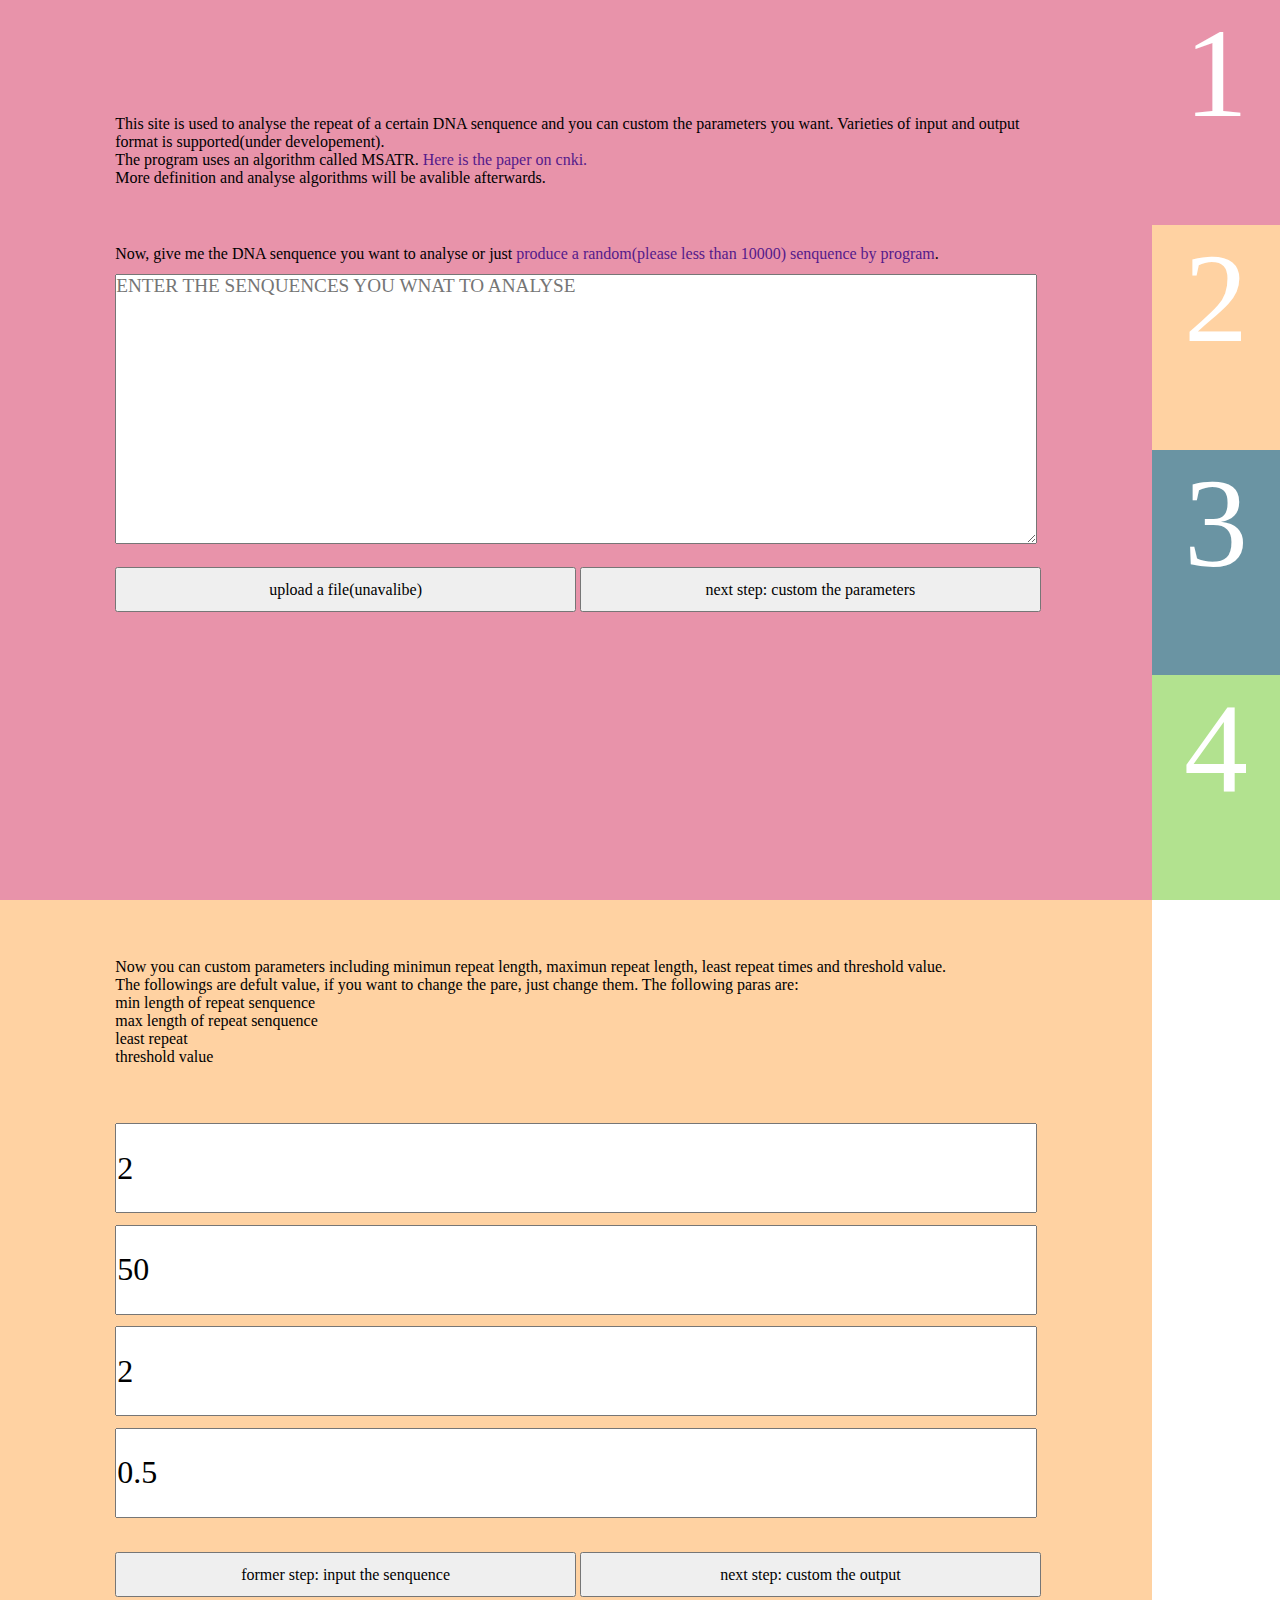
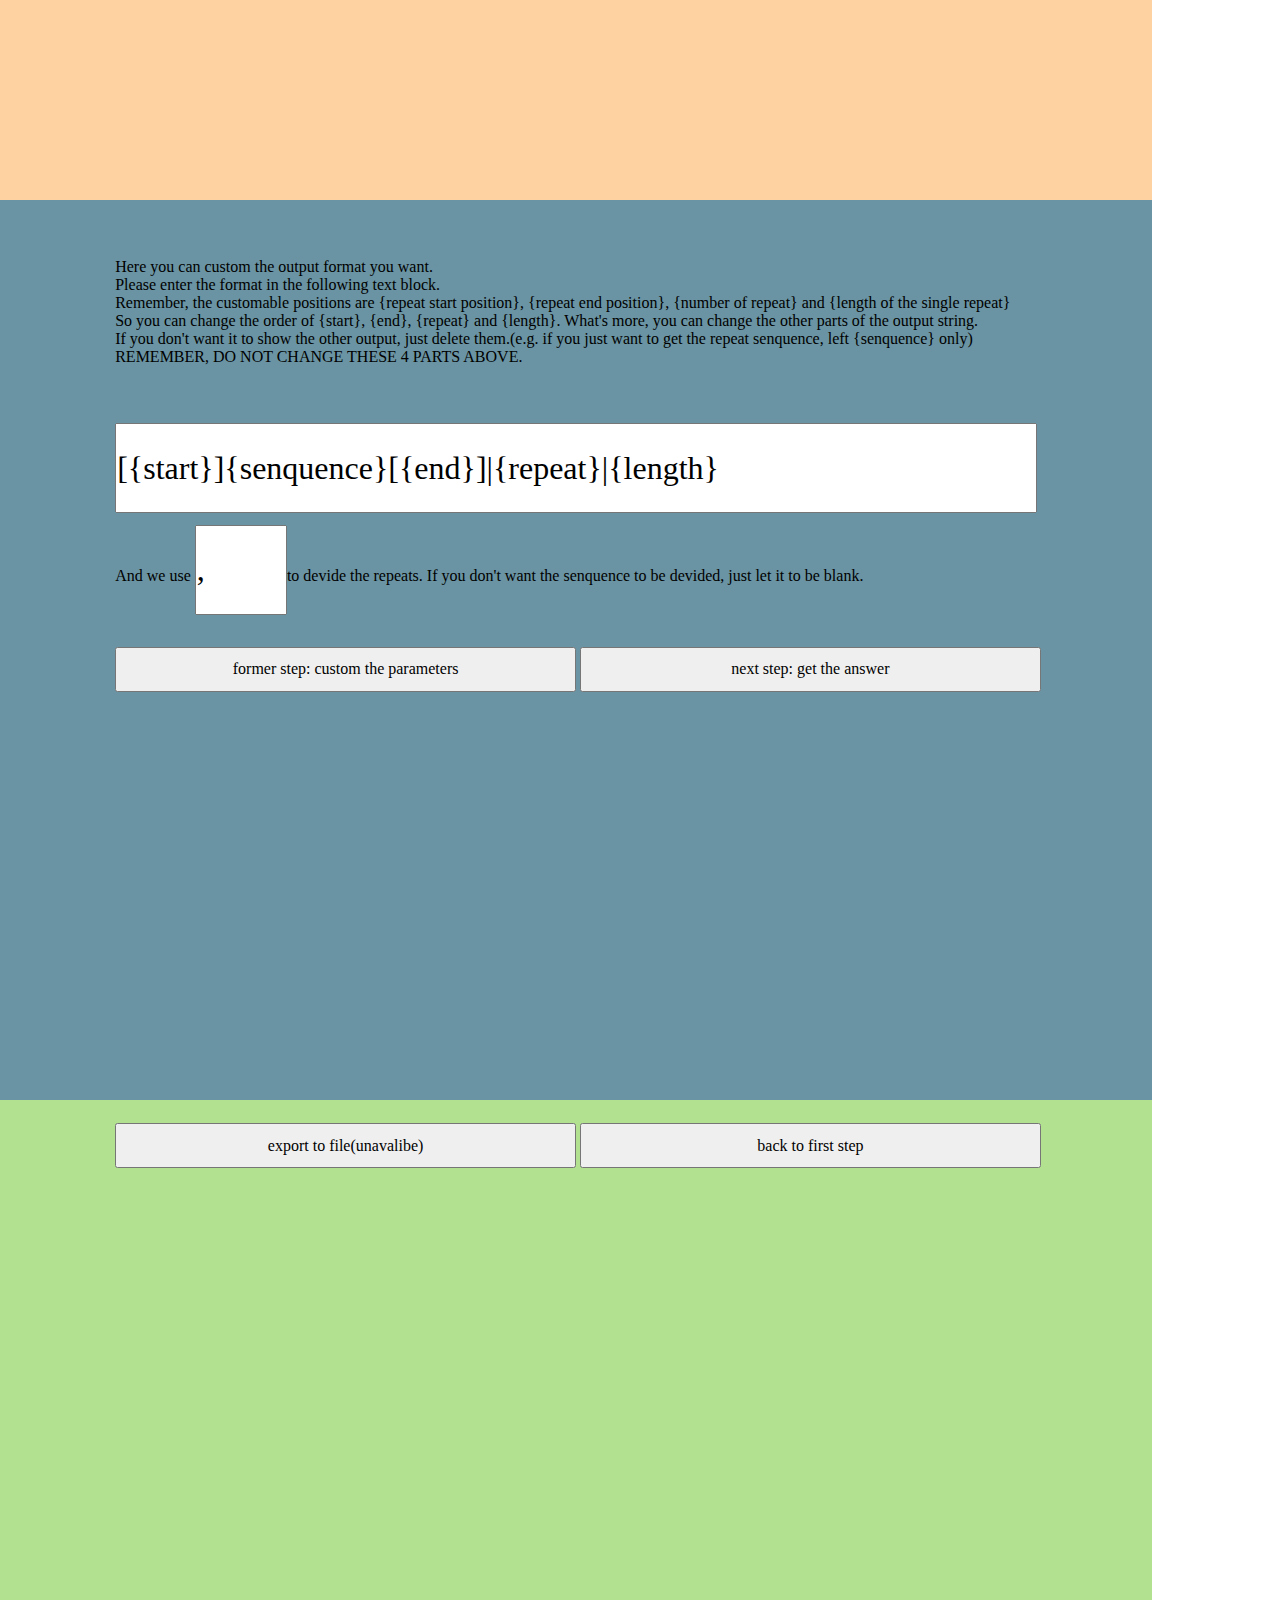
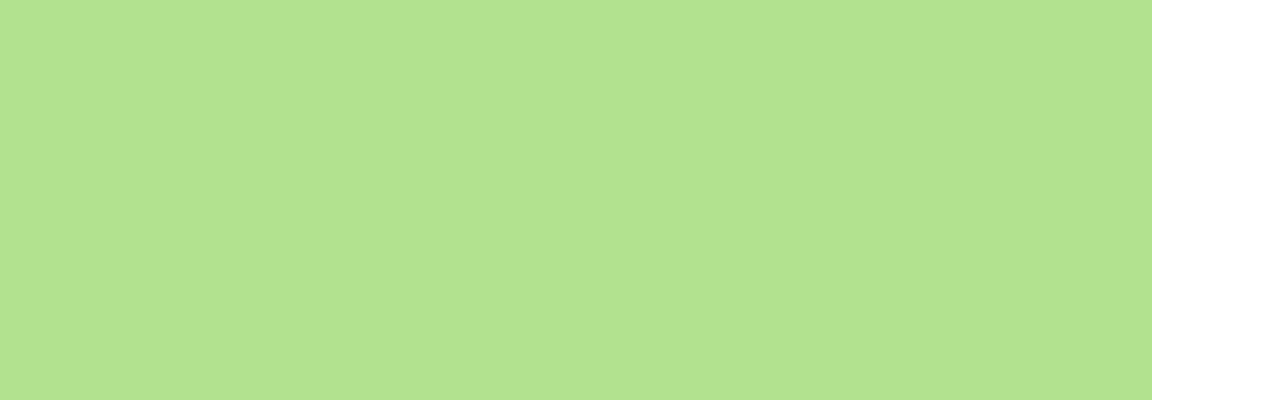
<file: index.html>
<html>
	<head>
		<meta http-equiv="Content-Type" content="text/html;charset=utf-8" />
		<style type="text/css">
			* {
				margin: 0px;
				transition-duration: 0.5s;
				font-family: "Microsoft YaHei";
			}
			a {
				text-decoration: none;
			}
			.top-cover {
				width: 50%;
				height: 50%;
				float: left;
				background-color: #DDDDDD;
				font-size: 5em;
				text-align: center;
				color: #DDDDDD;
				vertical-align: middle;
				line-height: 5em;
				cursor: pointer;
			}
			.top-cover:hover {
				background-color: #FFFFFF;
				color: #123456;
			}
			#right-up {
				line-height: 1em;
			}
		</style>
	</head>
	<body>
		<script>window.location.replace('./index_ver2.html')</script>
		<a href="" href="" onclick="window.open('./index_ver2.html'); return false;"><div id="right-up" class="top-cover">sequences<br/>repeat<br/>counter</div></a>
		<a href="" onclick="window.open('./translation.pdf'); return false;"><div id="left-up" class="top-cover">translations</div></a>
		<a href="" onclick="window.open('./questions.pdf'); return false;"><div id="right-down" class="top-cover">questions</div></a>
		<a href="" onclick="window.open('https://github.com/fifth'); return false;"><div id="left-down" class="top-cover">about me</div></a>
	</body>
</html>
</file>
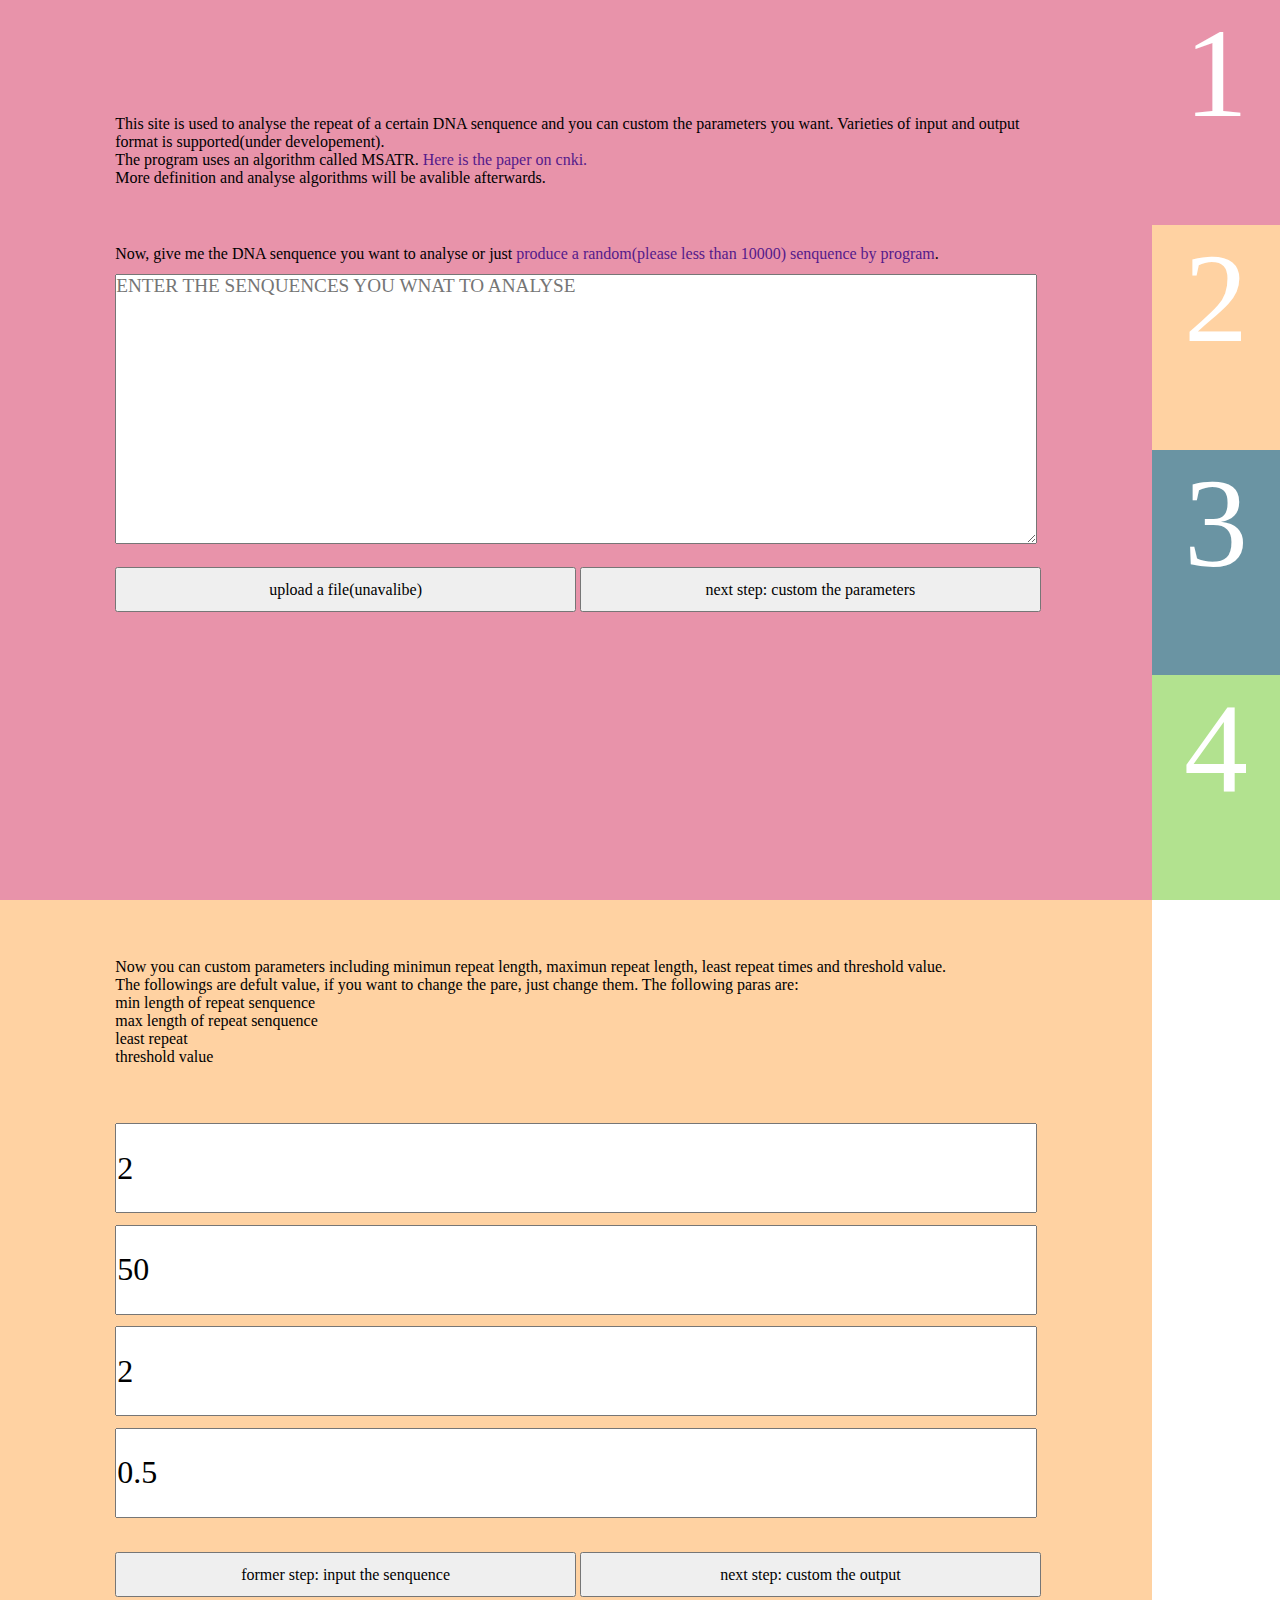
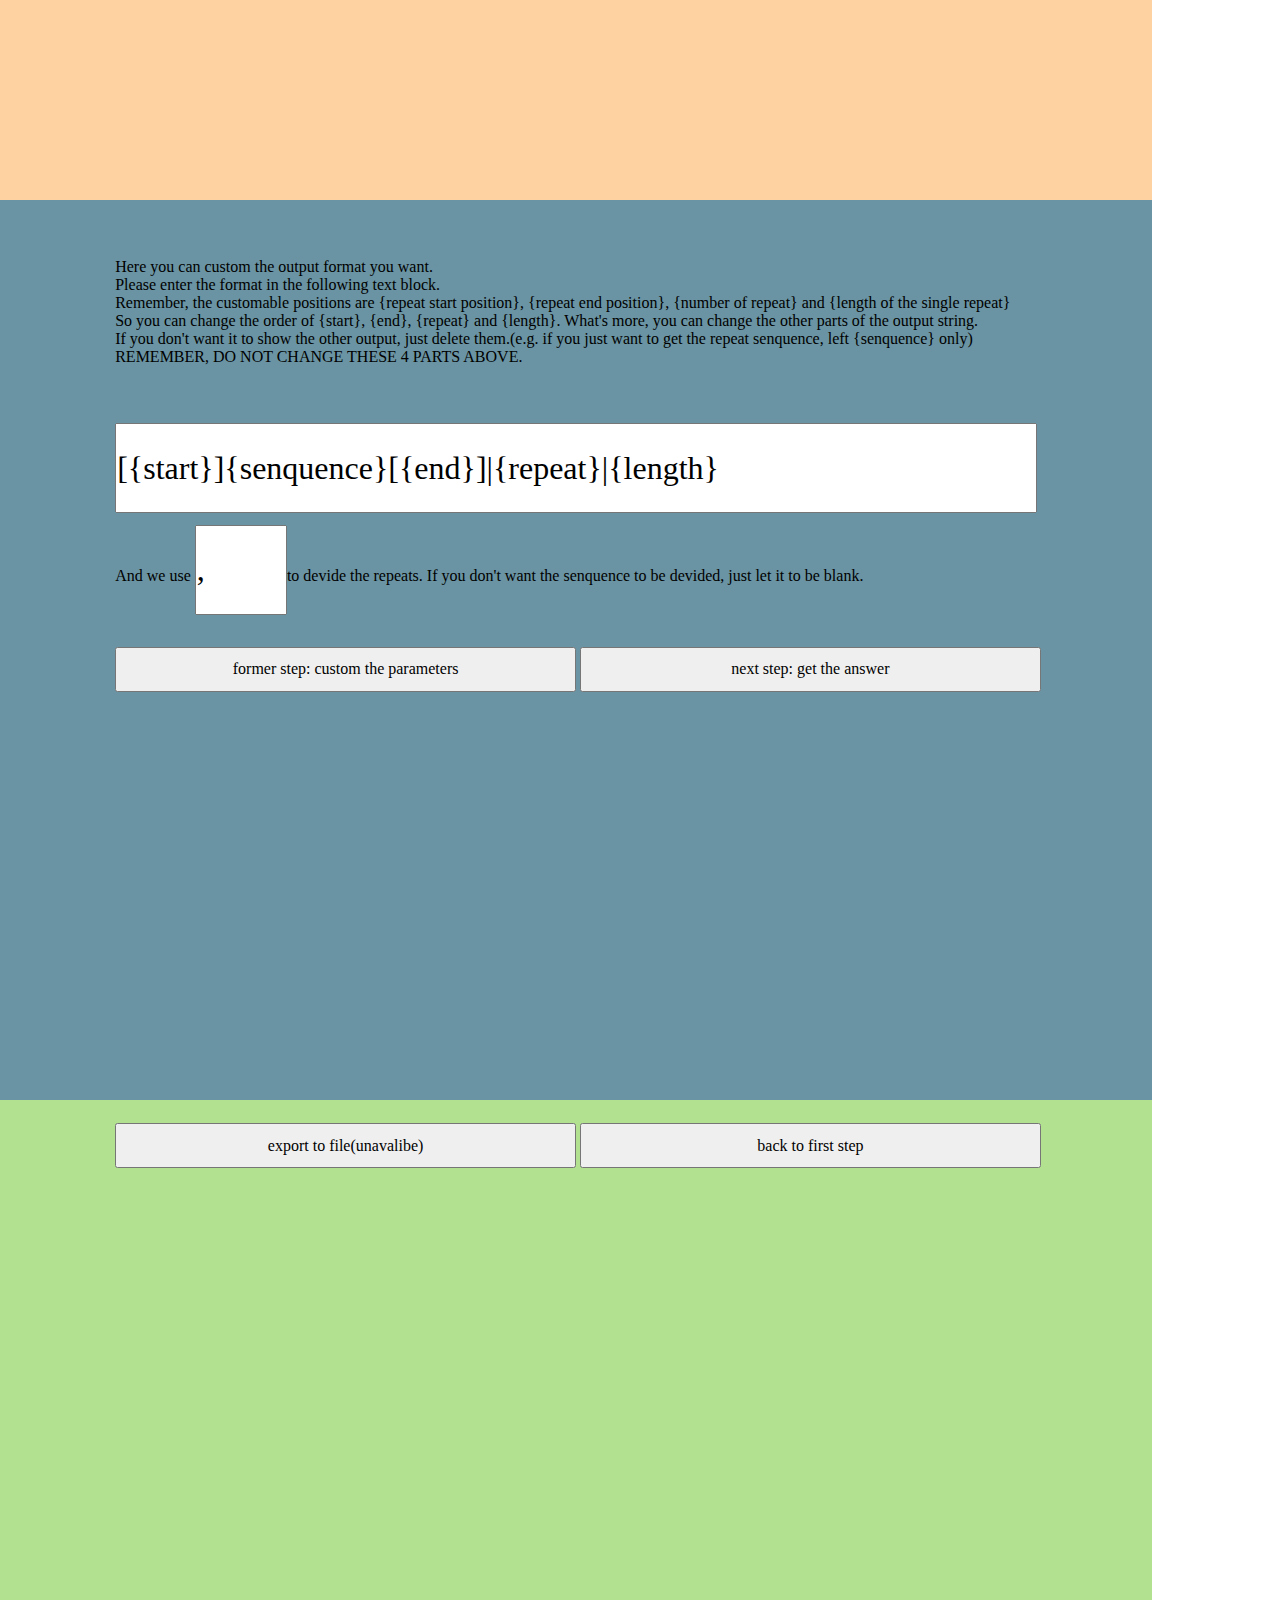
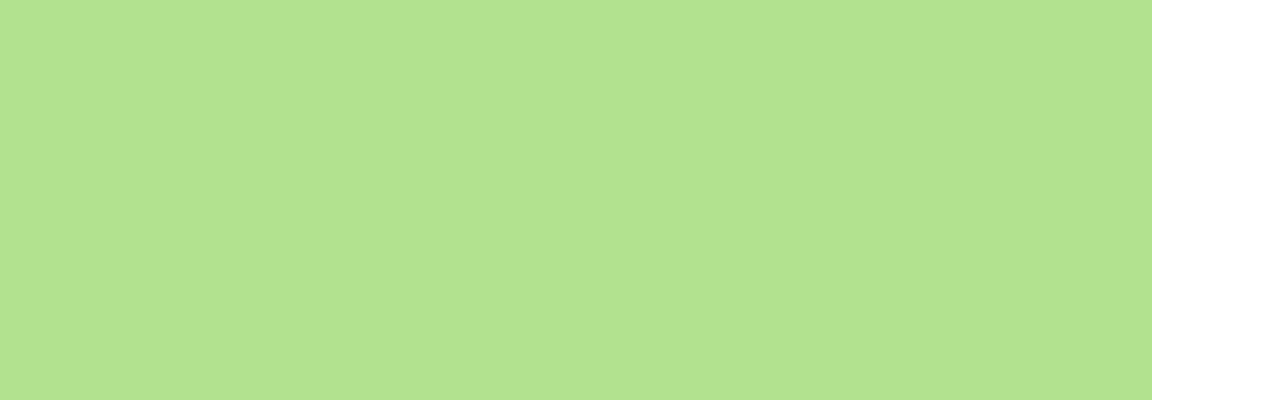
<file: index_ver2.html>
<html>
	<head>
		<meta http-equiv="Content-Type" content="text/html;charset=utf-8" />
		<link rel="stylesheet" type="text/css" href="main.css">
		<script type="text/javascript" src="jquery-2.1.1.js"></script>
		<script type="text/javascript" src="jquery.scrollTo.js"></script>
		<script type="text/javascript" src="main.js"></script>
		<style type="text/css">
			#back{
				text-wrap: none;
				/*opacity: 0;*/
				width: 150px;
				left: -95px;
			}
			#back:hover {
				opacity: 1;
				left: 0px;
			}
		</style>
	</head>
	<body>
		<div id="step_input" class="steps" style="top: 0%; background-color: #E893AA;">
			<p style="margin-top: 10%; margin-bottom: 5%;">
				This site is used to analyse the repeat of a certain DNA senquence and you can custom the parameters you want. Varieties of input and output format is supported(under developement).<br />
				The program uses an algorithm called MSATR. <a href="" onclick="window.open('http://cpfd.cnki.com.cn/Article/CPFDTOTAL-ZJSS200810002033.htm'); return false;">Here is the paper on cnki.</a><br />
				More definition and analyse algorithms will be avalible afterwards.
			</p>
			<p>
				Now, give me the DNA senquence you want to analyse or just <a href="" onclick="random_senquence(); return false;">produce a random(please less than 10000) senquence by program</a>.
			</p>
			<textarea placeholder="enter the senquences you wnat to analyse" id="senquence" style="margin-top: 1%; width: 80%; height: 30%; font-size:1.2em"></textarea><br />
			<input type="button" class="button" value="upload a file(unavalibe)" style="margin-left: 10%" onclick="scroll_to('1')" />
			<input type="button" class="button" value="next step: custom the parameters" onclick="scroll_to('1')" />
		</div>
		<div id="step_param" class="steps" style="top: 100%; background-color: #FFD2A2;">
			<p style="margin-top: 5%; margin-bottom: 5%;">
				Now you can custom parameters including minimun repeat length, maximun repeat length, least repeat times and threshold value.<br />
				The followings are defult value, if you want to change the pare, just change them.
				The following paras are:<br />
				min length of repeat senquence<br />
				max length of repeat senquence<br />
				least repeat<br />
				threshold value
			</p>
			<input type="text" id="min_len" class="text" placeholder="set the min length of repeat senquence" value="2" />
			<br />
			<input type="text" id="max_len" class="text" placeholder="set the max length of repeat senquence" value="50" />
			<br />
			<input type="text" id="repeat" class="text" placeholder="set the least repeat" value="2" />
			<br />
			<input type="text" id="r" class="text" placeholder="set the threshold value" value="0.5" />
			<br />
			<input type="button" class="button" value="former step: input the senquence" style="margin-left: 10%" onclick="scroll_to('0')" />
			<input type="button" class="button" value="next step: custom the output" onclick="scroll_to('2')" />
		</div>
		<div id="step_output" class="steps" style="top: 200%; background-color: #6A94A3;">
			<p style="margin-top: 5%; margin-bottom: 5%;">
				Here you can custom the output format you want.<br />
				Please enter the format in the following text block.<br />
				Remember, the customable positions are {repeat start position}, {repeat end position}, {number of repeat} and {length of the single repeat}<br />
				So you can change the order of {start}, {end}, {repeat} and {length}. What's more, you can change the other parts of the output string.<br />
				If you don't want it to show the other output, just delete them.(e.g. if you just want to get the repeat senquence, left {senquence} only)<br />
				REMEMBER, DO NOT CHANGE THESE 4 PARTS ABOVE.
			</p>
			<input type="text" id="format" class="text" value="[{start}]{senquence}[{end}]|{repeat}|{length}" />
			<p>And we use <input type="text" id="devide" class="text" value="," style="display: inline; width: 10%; margin-right: 0px; margin-left: 0px;" />to devide the repeats. If you don't want the senquence to be devided, just let it to be blank.</p>
			<input type="button" class="button" style="margin-left: 10%" value="former step: custom the parameters" onclick="scroll_to('1')" />
			<input type="button" class="button" value="next step: get the answer" onclick="send_quest(); scroll_to('3')" />
		</div>
		<div id="step_answer" class="steps" style="top: 300%; background-color: #B2E28F;">
			<input type="button" class="button" style="margin-left: 10%" value="export to file(unavalibe)" />
			<input type="button" class="button" value="back to first step" onclick="scroll_to('0')" />
			<p id="answer" style="margin-top: 5%; margin-bottom: 5%; word-break:break-all;"></p>
		</div>
		<div id="guide" class="guide">
			<div class="guide_step" id="guide1" onclick="scroll_to('0')">1</div>
			<div class="guide_step" id="guide2" onclick="scroll_to('1')">2</div>
			<div class="guide_step" id="guide3" onclick="scroll_to('2')">3</div>
			<div class="guide_step" id="guide4" onclick="scroll_to('3')">4</div>
		</div>
		<!--<a href="./index.html"><div id='back' style="height: 50px; background-color: white; position: fixed; top: 0px; line-height: 50px; text-align: center; color: #000000;">back to the index</div></a>-->
	</body>
</html>
</file>
<file: main.css>
* {
	margin: 0px;
	padding: 0px;
	transition-duration: 0.5s;
	-moz-transition-duration: 0.5s; /* Firefox 4 */
	-webkit-transition-duration: 0.5s; /* Safari 和 Chrome */
	-o-transition-duration: 0.5s; /* Opera */
	font-family: "微软雅黑"
}
a {
	text-decoration: none;
}
textarea {
	text-transform: uppercase;
}
.steps {
	width: 90%;
	height: 100%;
	font-size: 1em;
	position: absolute;
}
.guide {
	height: 100%;
	width: 10%;
	position: fixed;
	right: 0px;
}
.guide_step {
	font-size: 8em;
	height: 25%;
	margin: auto;
	color: white;
	cursor: pointer;
	text-align: center;
}
#guide1 {
	background-color: #E893AA;
}
#guide2 {
	background-color: #FFD2A2;
}
#guide3 {
	background-color: #6A94A3;
}
#guide4 {
	background-color: #B2E28F;
}
#guide1:hover, #guide2:hover, #guide3:hover, #guide4:hover {
	background-color: #FFFFFF;
	color: black;
}
.steps p, .steps textarea {
	margin-right: 10%;
	margin-left: 10%;
}
.button {
	font-size: 1em;
	margin-top: 2%;
	width: 40%;
	height: 5%;
}
.text {
	font-size: 2em;
	width: 80%;
	height: 10%;
	margin-right: 10%;
	margin-bottom: 1%; 
	margin-left: 10%;
}
</file>
